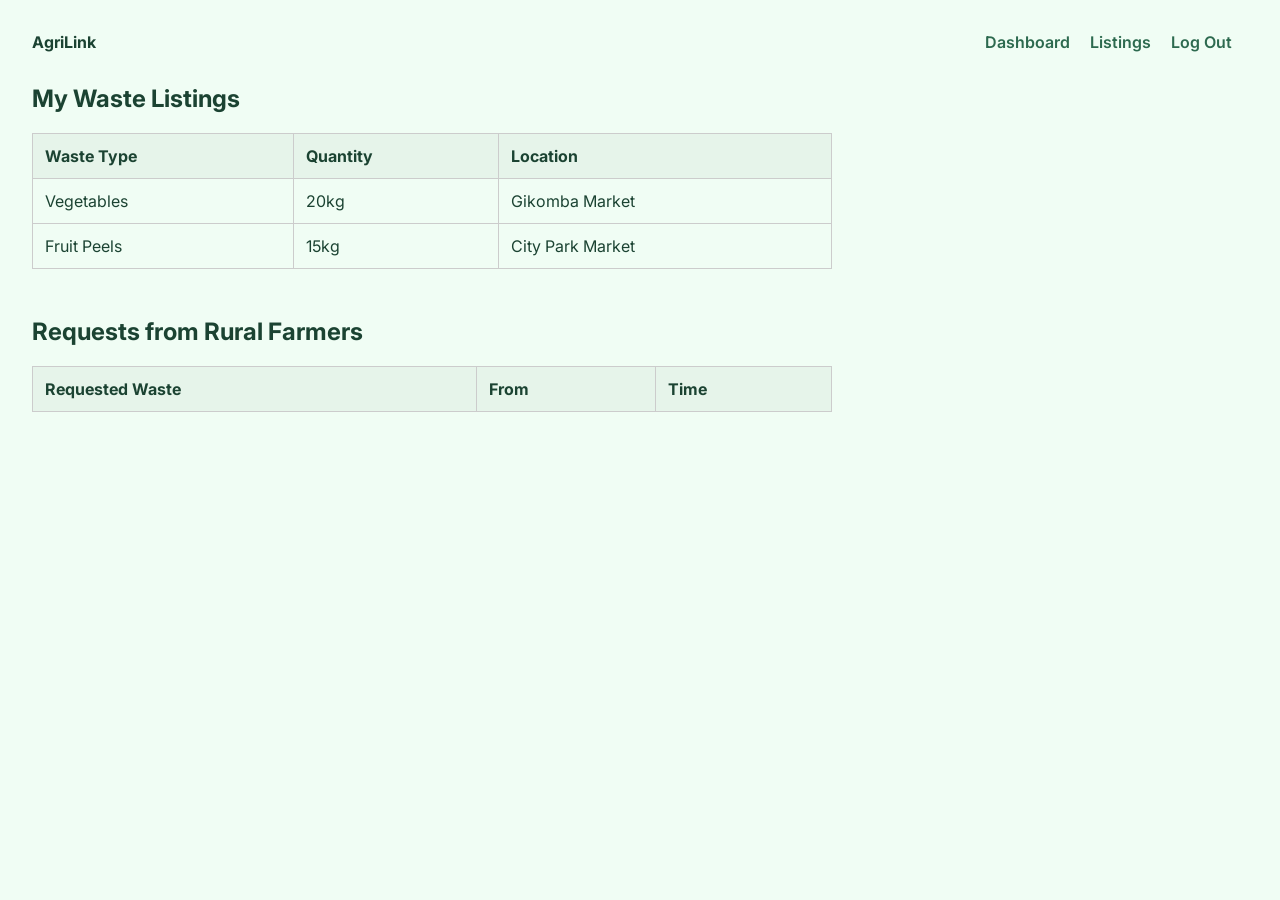
<file: src/dashboard.html>
<!DOCTYPE html>
<html lang="en">
<head>
    <meta charset="UTF-8">
    <meta name="viewport" content="width=device-width, initial-scale=1.0">
    <title>Agrilink | Urban Dashboard</title>
    <link rel="shortcut icon" href="../img/AgriLink.png" type="image/x-icon">
    <link rel="stylesheet" href="dashboard.css">
    <link href="https://fonts.googleapis.com/css2?family=Inter:wght@400;600;700&display=swap" rel="stylesheet">
</head>
<body>
    <header>
    <div><strong>AgriLink</strong></div>
    <nav>
      <a href="#">Dashboard</a>
      <a href="urban.html">Listings</a>
      <a href="index.html">Log Out</a>
    </nav>
  </header>


  <section id="listings" class="section">
    <h2>My Waste Listings</h2>
    <table>
      <thead>
        <tr>
          <th>Waste Type</th>
          <th>Quantity</th>
          <th>Location</th>
        </tr>
      </thead>
      <tbody>
        <tr>
          <td>Vegetables</td>
          <td>20kg</td>
          <td>Gikomba Market</td>
        </tr>
        <tr>
          <td>Fruit Peels</td>
          <td>15kg</td>
          <td>City Park Market</td>
        </tr>
      </tbody>
    </table>
  </section>

  <section id="requests" class="section">
    <h2>Requests from Rural Farmers</h2>
    <table>
      <thead>
        <tr>
          <th>Requested Waste</th>
          <th>From</th>
          <th>Time</th>
        </tr>
      </thead>
      <tbody id="requestTableBody">
        <!-- Requests will load here -->
      </tbody>
    </table>
  </section>

  <!-- <div class="container">
    <h2>Submit Food Waste Listing</h2>
    <form id="wasteForm">
      <div>
        <label for="type">Type of Waste</label>
        <select id="type" required>
          <option value="">-- Select Type --</option>
          <option value="Vegetables">Vegetables</option>
          <option value="Fruits">Fruits</option>
          <option value="Grains">Grains</option>
          <option value="Mixed Organic">Mixed Organic</option>
        </select>
      </div>

      <div>
        <label for="quantity">Quantity (kg)</label>
        <input type="number" id="quantity" min="1" required />
      </div>

      <div>
        <label for="location">Pickup Location</label>
        <input type="text" id="location" required />
      </div>

      <div>
        <label for="notes">Additional Notes</label>
        <textarea id="notes" rows="4"></textarea>
      </div>

      <button type="submit">Submit Listing</button>
      <div class="message" id="confirmation"></div>
    </form>
  </div> -->

  <script src="dashboard.js"></script>
</body>
</html>
</file>
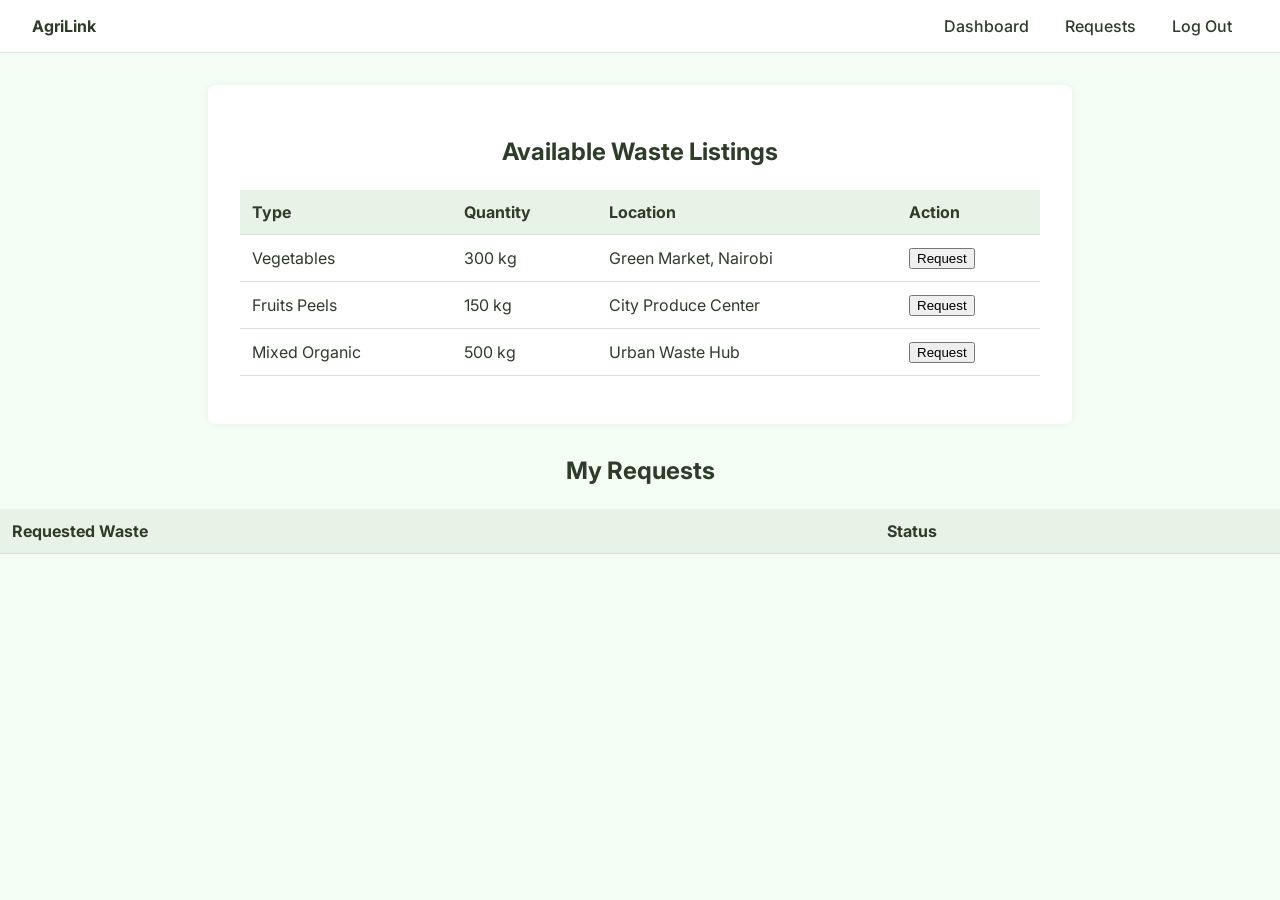
<file: src/dashrural.html>
<!DOCTYPE html>
<html lang="en">
<head>
    <meta charset="UTF-8">
    <meta name="viewport" content="width=device-width, initial-scale=1.0">
    <title>Agrilink | Rural Dashboard</title>
    <link rel="shortcut icon" href="../img/AgriLink.png" type="image/x-icon">
    <link rel="stylesheet" href="dashrural.css">
    <link href="https://fonts.googleapis.com/css2?family=Inter:wght@400;600;700&display=swap" rel="stylesheet">
</head>
<body>
    <header>
    <div><strong>AgriLink</strong></div>
    <nav>
      <a href="#">Dashboard</a>
      <a href="rural.html">Requests</a>
      <a href="index.html">Log Out</a>
    </nav>
  </header>

  <div class="container">
    <h2>Available Waste Listings</h2>
    <table>
      <thead>
        <tr>
          <th>Type</th>
          <th>Quantity</th>
          <th>Location</th>
          <th>Action</th>
        </tr>
      </thead>
      <tbody id="listingTable">
        <tr>
          <td>Vegetables</td>
          <td>300 kg</td>
          <td>Green Market, Nairobi</td>
          <!-- <td><button class="btn" onclick="requestItem(this)">Request</button></td> -->
           <td><button onclick="sendRequest('Vegetables')">Request</button></td>
        </tr>
        <tr>
          <td>Fruits Peels</td>
          <td>150 kg</td>
          <td>City Produce Center</td>
          <!-- <td><button class="btn" onclick="requestItem(this)">Request</button></td> -->
           <td><button onclick="sendRequest('Fruit Peels')">Request</button></td>
        </tr>
        <tr>
          <td>Mixed Organic</td>
          <td>500 kg</td>
          <td>Urban Waste Hub</td>
          <!-- <td><button class="btn" onclick="requestItem(this)">Request</button></td> -->
           <td><button onclick="sendRequest('Mixed Organic')">Request</button></td>
        </tr>
      </tbody>
    </table>
    <div class="message" id="confirmation"></div>
  </div>

  <section id="myrequests" class="section">
    <h2>My Requests</h2>
    <table class="request-table">
      <thead>
        <tr>
          <th>Requested Waste</th>
          <th>Status</th>
        </tr>
      </thead>
      <tbody id="myRequestsBody">
        <!-- Farmer requests will show up here -->
      </tbody>
    </table>
  </section>


  <script src="dashrural.js"></script>
</body>
</html>
</file>
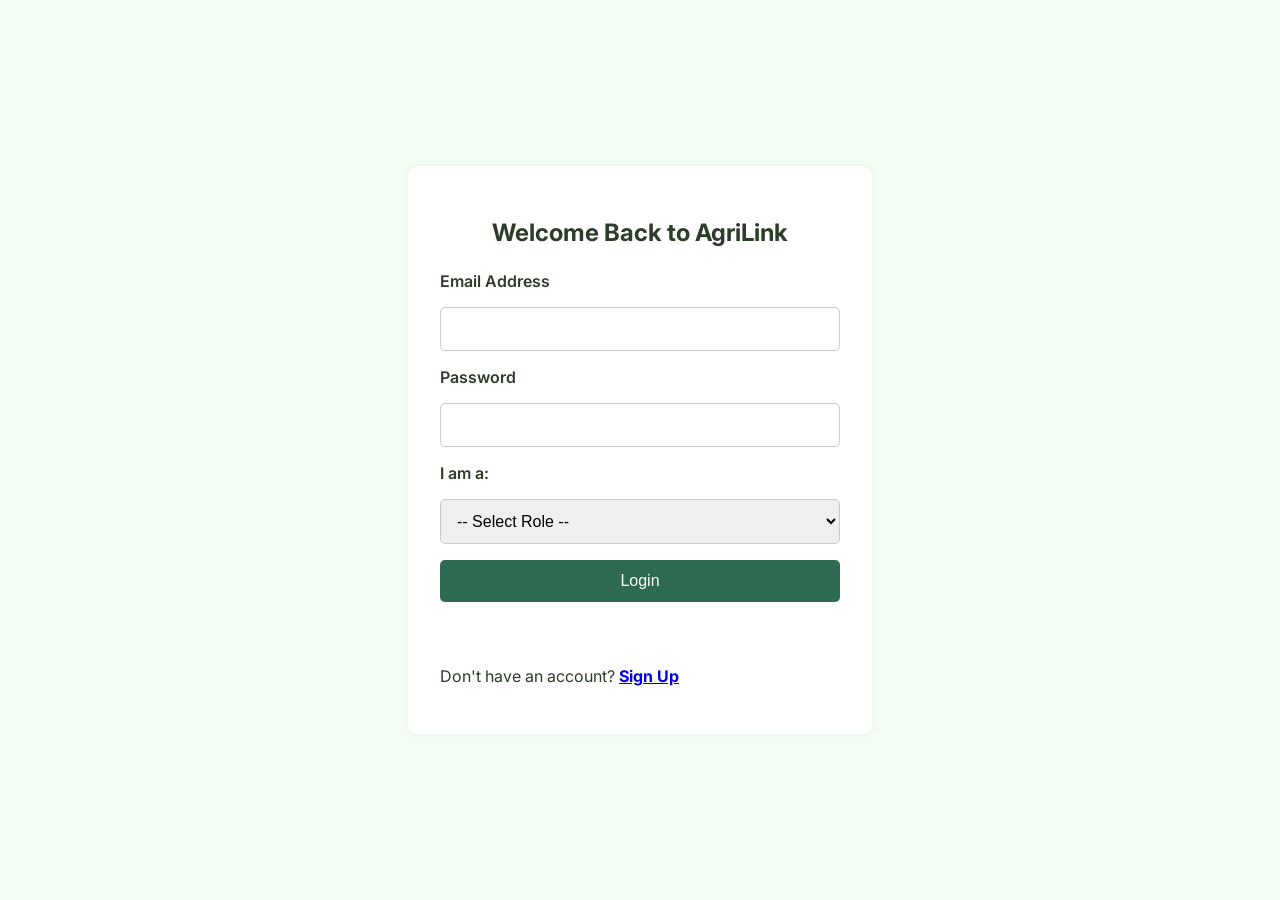
<file: src/login.html>
<!DOCTYPE html>
<html lang="en">
<head>
  <meta charset="UTF-8" />
  <meta name="viewport" content="width=device-width, initial-scale=1.0" />
  <title>AgriLink - Login</title>
  <link href="https://fonts.googleapis.com/css2?family=Inter:wght@400;600;700&display=swap" rel="stylesheet">
  <link rel="shortcut icon" href="../img/AgriLink.png" type="image/x-icon">
  <link rel="stylesheet" href="login.css">
</head>
<body>
  <div class="login-container">
    <h2>Welcome Back to AgriLink</h2>
    <form id="loginForm">
      <label for="email">Email Address</label>
      <input type="email" id="email" required />

      <label for="password">Password</label>
      <input type="password" id="password" required />

      <label for="role">I am a:</label>
      <select id="role" required>
        <option value="">-- Select Role --</option>
        <option value="urban">Urban Provider</option>
        <option value="rural">Rural Farmer</option>
      </select>

      <button type="submit">Login</button>
      <div class="message" id="loginMessage"></div>

      <p>Don't have an account? <a href="register.html"><u><strong>Sign Up</strong></u></a></p>
    </form>
  </div>

  <script src="login.js"></script>
</body>
</html>
</file>
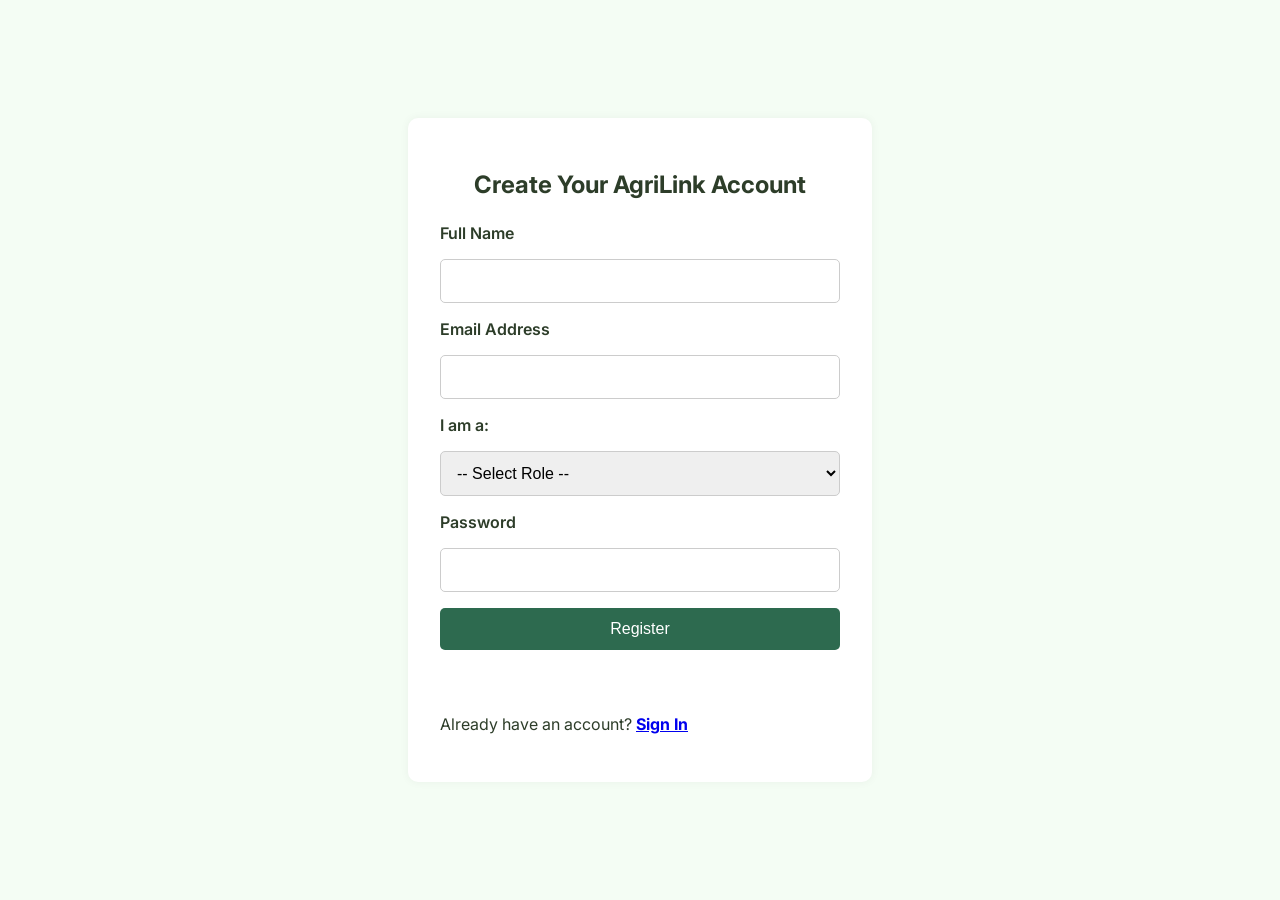
<file: src/register.html>
<!DOCTYPE html>
<html lang="en">
<head>
  <meta charset="UTF-8" />
  <meta name="viewport" content="width=device-width, initial-scale=1.0" />
  <title>AgriLink | Register</title>
  <link href="https://fonts.googleapis.com/css2?family=Inter:wght@400;600;700&display=swap" rel="stylesheet">
  <link rel="shortcut icon" href="../img/AgriLink.png" type="image/x-icon">
  <link rel="stylesheet" href="register.css">
</head>
<body>
  <div class="register-container">
    <h2>Create Your AgriLink Account</h2>
    <form id="registerForm">
      <label for="fullname">Full Name</label>
      <input type="text" id="fullname" required />

      <label for="email">Email Address</label>
      <input type="email" id="email" required />

      <label for="role">I am a:</label>
      <select id="role" required>
        <option value="">-- Select Role --</option>
        <option value="urban">Urban Provider</option>
        <option value="rural">Rural Farmer</option>
      </select>

      <label for="password">Password</label>
      <input type="password" id="password" required />

      <button type="submit">Register</button>
      <div class="message" id="regMessage"></div>

      <p>Already have an account? <a href="login.html"><u><strong>Sign In</strong></u></a></p>
    </form>
  </div>

  <script src="register.js"></script>
</body>
</html>
</file>
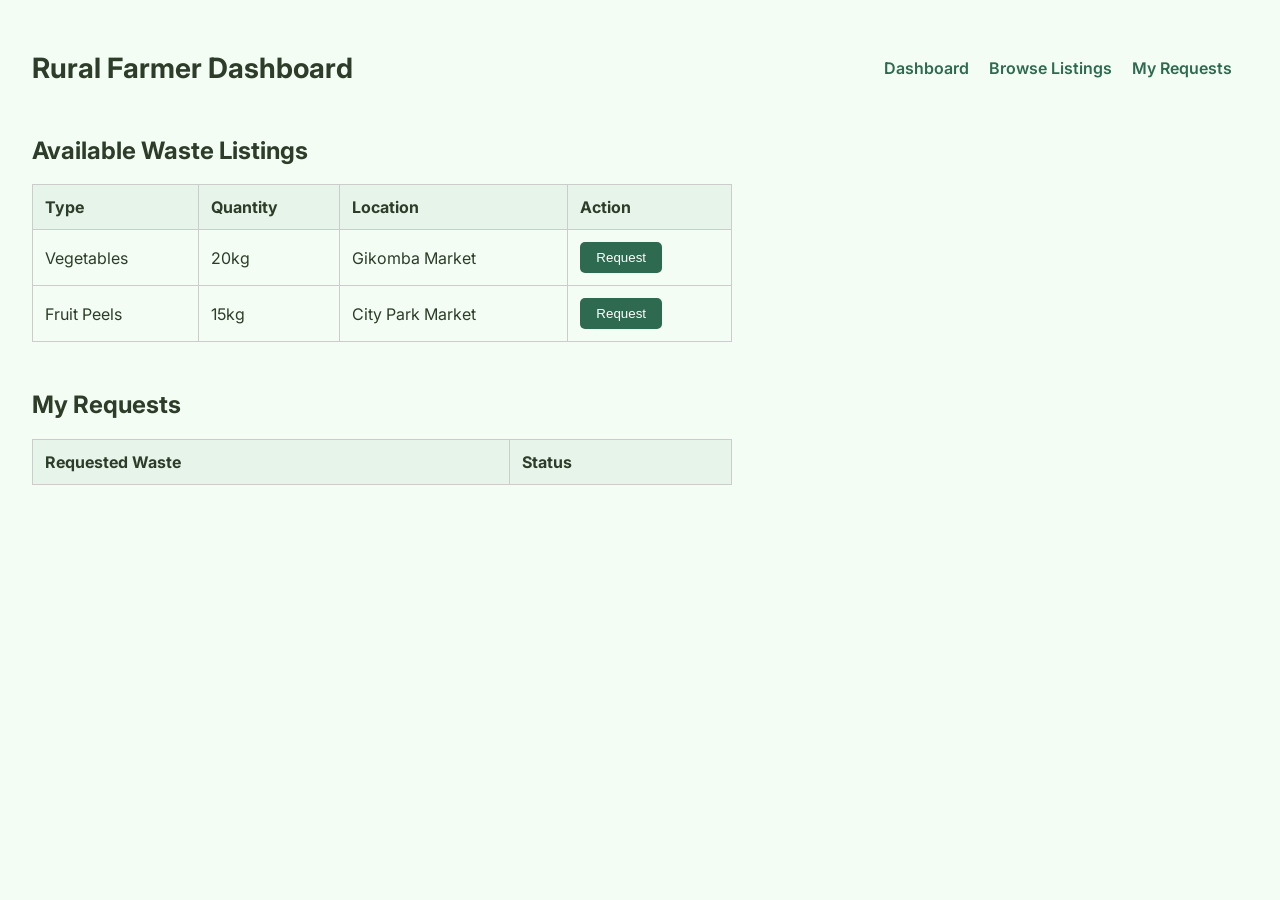
<file: src/rural.html>
<!DOCTYPE html>
<html lang="en">
<head>
  <meta charset="UTF-8" />
  <meta name="viewport" content="width=device-width, initial-scale=1.0" />
  <title>AgriLink | Rural Dashboard</title>
  <link href="https://fonts.googleapis.com/css2?family=Inter:wght@400;600;700&display=swap" rel="stylesheet">
  <link rel="shortcut icon" href="../img/AgriLink.png" type="image/x-icon">
  <link rel="stylesheet" href="rural.css">
</head>
<body>
  <header>
    <h1>Rural Farmer Dashboard</h1>
    <nav>
        <a href="dashrural.html">Dashboard</a>
        <a href="#browse">Browse Listings</a>
        <a href="#myrequests">My Requests</a>
    </nav>
  </header>

  <section id="browse" class="section">
    <h2>Available Waste Listings</h2>
    <table class="listing-table">
      <thead>
        <tr>
          <th>Type</th>
          <th>Quantity</th>
          <th>Location</th>
          <th>Action</th>
        </tr>
      </thead>
      <tbody id="listingTableBody">
        <tr>
          <td>Vegetables</td>
          <td>20kg</td>
          <td>Gikomba Market</td>
          <td><button onclick="sendRequest('Vegetables')">Request</button></td>
        </tr>
        <tr>
          <td>Fruit Peels</td>
          <td>15kg</td>
          <td>City Park Market</td>
          <td><button onclick="sendRequest('Fruit Peels')">Request</button></td>
        </tr>
      </tbody>
    </table>
  </section>

  <section id="myrequests" class="section">
    <h2>My Requests</h2>
    <table class="request-table">
      <thead>
        <tr>
          <th>Requested Waste</th>
          <th>Status</th>
        </tr>
      </thead>
      <tbody id="myRequestsBody">
        <!-- Farmer requests will show up here -->
      </tbody>
    </table>
  </section>

  <script src="rural.js"></script>
</body>
</html>
</file>
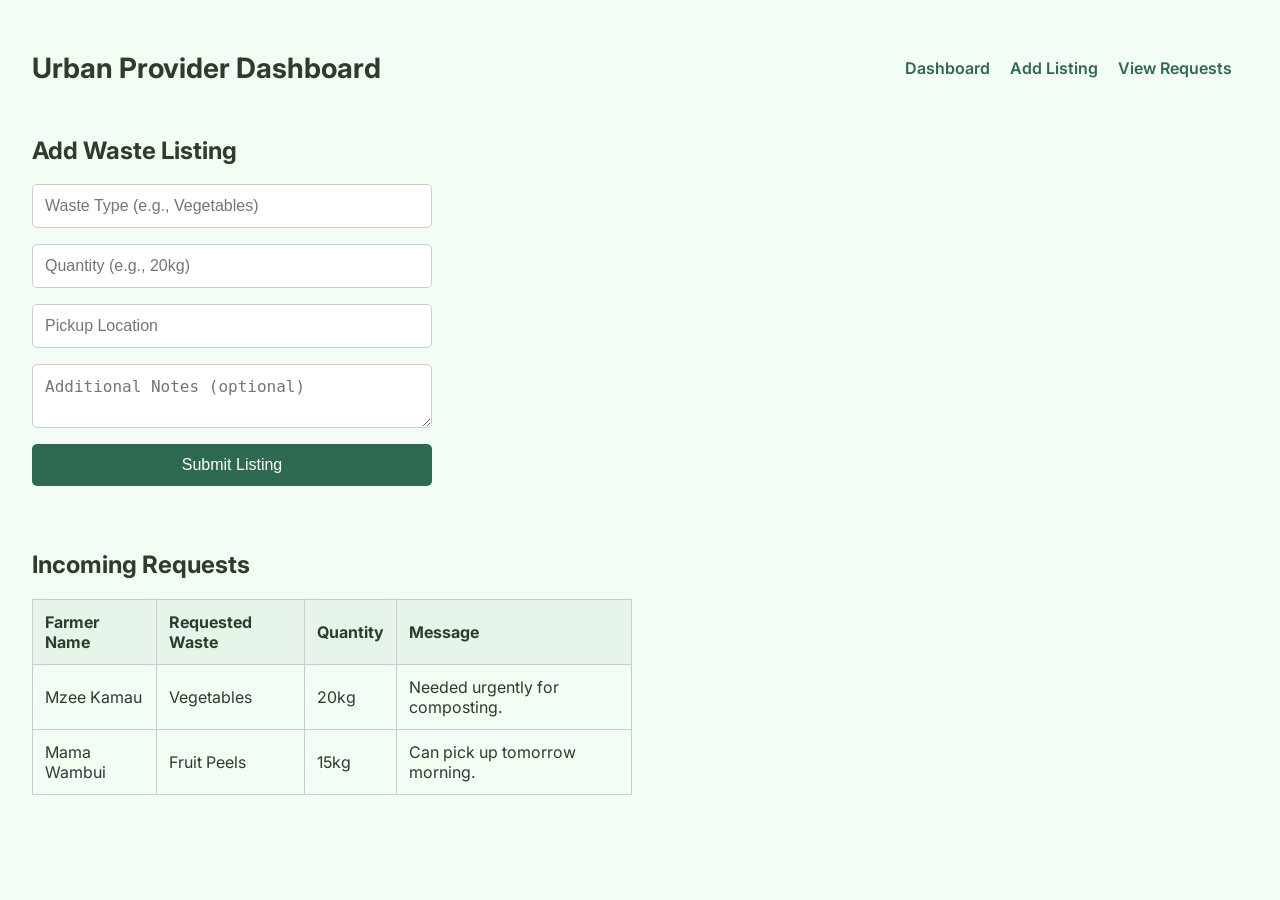
<file: src/urban.html>
<!DOCTYPE html>
<html lang="en">
<head>
  <meta charset="UTF-8" />
  <meta name="viewport" content="width=device-width, initial-scale=1.0" />
  <title>AgriLink | Urban Dashboard</title>
  <link href="https://fonts.googleapis.com/css2?family=Inter:wght@400;600;700&display=swap" rel="stylesheet">
  <link rel="shortcut icon" href="../img/AgriLink.png" type="image/x-icon">
  <link rel="stylesheet" href="urban.css">
</head>
<body>
  <header>
    <h1>Urban Provider Dashboard</h1>
    <nav>
      <a href="dashboard.html">Dashboard</a>
      <a href="#add">Add Listing</a>
      <a href="#requests">View Requests</a>
    </nav>
  </header>

  <section id="add" class="section">
    <h2>Add Waste Listing</h2>
    <form id="listingForm">
      <input type="text" id="wasteType" placeholder="Waste Type (e.g., Vegetables)" required />
      <input type="text" id="quantity" placeholder="Quantity (e.g., 20kg)" required />
      <input type="text" id="location" placeholder="Pickup Location" required />
      <textarea id="notes" placeholder="Additional Notes (optional)"></textarea>
      <button type="submit">Submit Listing</button>
      <div class="message" id="listingMessage"></div>
    </form>
  </section>

  <section id="requests" class="section">
    <h2>Incoming Requests</h2>
    <table class="request-table">
      <thead>
        <tr>
          <th>Farmer Name</th>
          <th>Requested Waste</th>
          <th>Quantity</th>
          <th>Message</th>
        </tr>
      </thead>
      <tbody id="requestTableBody">
        <!-- Requests will be dynamically inserted here -->
      </tbody>
    </table>
  </section>

  <script src="urban.js"></script>
</body>
</html>
</file>
<file: src/dashboard.css>
body {
  margin: 0;
  font-family: 'Inter', sans-serif;
  background-color: #f0fdf4;
  color: #1b4332;
  padding: 2rem;
}
header {
  display: flex;
  justify-content: space-between;
  align-items: center;
  margin-bottom: 2rem;
}
h1 {
  font-size: 1.75rem;
}
nav a {
  margin-right: 1rem;
  color: #2d6a4f;
  text-decoration: none;
  font-weight: 600;
}
.section {
  margin-bottom: 3rem;
}
table {
  width: 100%;
  max-width: 800px;
  border-collapse: collapse;
}
th, td {
  border: 1px solid #ccc;
  padding: 0.75rem;
  text-align: left;
}
th {
  background-color: #e6f4ea;
}
/* body {
      margin: 0;
      font-family: 'Inter', sans-serif;
      background-color: #f4fdf4;
      color: #2d3d29;
    }
    header {
      background-color: #ffffff;
      padding: 1rem 2rem;
      display: flex;
      justify-content: space-between;
      align-items: center;
      border-bottom: 1px solid #e0e0e0;
    }
    nav a {
      margin: 0 1rem;
      color: #2d3d29;
      text-decoration: none;
      font-weight: 500;
    }

    nav a:hover{
      color: #608f53;
    }
    .container {
      max-width: 700px;
      margin: 2rem auto;
      background: #ffffff;
      padding: 2rem;
      border-radius: 8px;
      box-shadow: 0 0 8px rgba(0, 0, 0, 0.05);
    }
    h2 {
      text-align: center;
      margin-bottom: 1.5rem;
    }
    form {
      display: flex;
      flex-direction: column;
      gap: 1rem;
    }
    label {
      font-weight: 600;
    }
    input, select, textarea {
      padding: 0.75rem;
      font-size: 1rem;
      border: 1px solid #ccc;
      border-radius: 5px;
      width: 100%;
    }
    button {
      background-color: #2d6a4f;
      color: white;
      padding: 0.75rem;
      border: none;
      border-radius: 5px;
      font-size: 1rem;
      cursor: pointer;
    }
    .message {
      margin-top: 1rem;
      text-align: center;
      color: green;
      font-weight: 600;
    } */
</file>
<file: src/dashrural.css>
body {
  margin: 0;
  font-family: 'Inter', sans-serif;
  background-color: #f4fdf4;
  color: #2d3d29;
}
header {
  background-color: #ffffff;
  padding: 1rem 2rem;
  display: flex;
  justify-content: space-between;
  align-items: center;
  border-bottom: 1px solid #e0e0e0;
}
nav a {
  margin: 0 1rem;
  color: #2d3d29;
  text-decoration: none;
  font-weight: 500;
}
nav a:hover{
  color: #529241;
}
.container {
  max-width: 800px;
  margin: 2rem auto;
  background: #ffffff;
  padding: 2rem;
  border-radius: 8px;
  box-shadow: 0 0 8px rgba(0, 0, 0, 0.05);
}
h2 {
  text-align: center;
  margin-bottom: 1.5rem;
}
table {
  width: 100%;
  border-collapse: collapse;
}
th, td {
  text-align: left;
  padding: 0.75rem;
  border-bottom: 1px solid #ddd;
}
th {
  background-color: #e6f3e6;
}
.btn {
  background-color: #2d6a4f;
  color: white;
  padding: 0.5rem 1rem;
  border: none;
  border-radius: 5px;
  cursor: pointer;
  font-size: 0.95rem;
}
.message {
  text-align: center;
  margin-top: 1rem;
  color: green;
  font-weight: 600;
}
</file>
<file: src/login.css>
body {
    margin: 0;
    font-family: 'Inter', sans-serif;
    background-color: #f4fdf4;
    color: #2d3d29;
    display: flex;
    justify-content: center;
    align-items: center;
    height: 100vh;
}
.login-container {
    background-color: #ffffff;
    padding: 2rem;
    border-radius: 10px;
    box-shadow: 0 0 10px rgba(0, 0, 0, 0.05);
    width: 100%;
    max-width: 400px;
}
h2 {
    text-align: center;
    margin-bottom: 1.5rem;
}
form {
    display: flex;
    flex-direction: column;
    gap: 1rem;
}
label {
    font-weight: 600;
}
input, select {
    padding: 0.75rem;
    font-size: 1rem;
    border: 1px solid #ccc;
    border-radius: 5px;
}
button {
    background-color: #2d6a4f;
    color: white;
    padding: 0.75rem;
    border: none;
    border-radius: 5px;
    font-size: 1rem;
    cursor: pointer;
}
.message {
    text-align: center;
    margin-top: 1rem;
    color: green;
    font-weight: 600;
}
</file>
<file: src/register.css>
body {
    margin: 0;
    font-family: 'Inter', sans-serif;
    background-color: #f4fdf4;
    color: #2d3d29;
    display: flex;
    justify-content: center;
    align-items: center;
    height: 100vh;
}
.register-container {
    background-color: #ffffff;
    padding: 2rem;
    border-radius: 10px;
    box-shadow: 0 0 10px rgba(0, 0, 0, 0.05);
    width: 100%;
    max-width: 400px;
}
h2 {
    text-align: center;
    margin-bottom: 1.5rem;
}
form {
    display: flex;
    flex-direction: column;
    gap: 1rem;
}
label {
    font-weight: 600;
}
input, select {
    padding: 0.75rem;
    font-size: 1rem;
    border: 1px solid #ccc;
    border-radius: 5px;
}
button {
    background-color: #2d6a4f;
    color: white;
    padding: 0.75rem;
    border: none;
    border-radius: 5px;
    font-size: 1rem;
    cursor: pointer;
}
.message {
    text-align: center;
    margin-top: 1rem;
    color: green;
    font-weight: 600;
}
</file>
<file: src/rural.css>
body {
    margin: 0;
    font-family: 'Inter', sans-serif;
    background-color: #f4fdf4;
    color: #2d3d29;
    padding: 2rem;
}
header {
    display: flex;
    justify-content: space-between;
    align-items: center;
    margin-bottom: 2rem;
}
h1 {
    font-size: 1.75rem;
}
nav a {
    margin-right: 1rem;
    color: #2d6a4f;
    text-decoration: none;
    font-weight: 600;
}
nav a:hover{
    color: #3c9b70;
}
.section {
    margin-bottom: 3rem;
}
.listing-table, .request-table {
    width: 100%;
    max-width: 700px;
    border-collapse: collapse;
}
.listing-table th, .listing-table td, .request-table th, .request-table td {
    border: 1px solid #ccc;
    padding: 0.75rem;
    text-align: left;
}
.listing-table th, .request-table th {
    background-color: #e6f4ea;
}
button {
    padding: 0.5rem 1rem;
    background-color: #2d6a4f;
    color: white;
    border: none;
    border-radius: 5px;
    cursor: pointer;
}
</file>
<file: src/urban.css>
body {
    margin: 0;
    font-family: 'Inter', sans-serif;
    background-color: #f4fdf4;
    color: #2d3d29;
    padding: 2rem;
}
header {
    display: flex;
    justify-content: space-between;
    align-items: center;
    margin-bottom: 2rem;
}
h1 {
    font-size: 1.75rem;
}
nav a {
    margin-right: 1rem;
    color: #2d6a4f;
    text-decoration: none;
    font-weight: 600;
}
nav a:hover{
    color: #3c9b70;
}
nav a:active{
    color: #57dda1;
}
.section {
    margin-bottom: 3rem;
}
form {
    display: flex;
    flex-direction: column;
    gap: 1rem;
    max-width: 400px;
}
input, textarea {
    padding: 0.75rem;
    border-radius: 5px;
    border: 1px solid #ccc;
    font-size: 1rem;
}
button {
    padding: 0.75rem;
    background-color: #2d6a4f;
    color: white;
    border: none;
    border-radius: 5px;
    font-size: 1rem;
    cursor: pointer;
}
.message {
    color: green;
    font-weight: 600;
}
.request-table {
    width: 100%;
    max-width: 600px;
    border-collapse: collapse;
}
.request-table th, .request-table td {
    border: 1px solid #ccc;
    padding: 0.75rem;
    text-align: left;
}
.request-table th {
    background-color: #e6f4ea;
}
</file>
